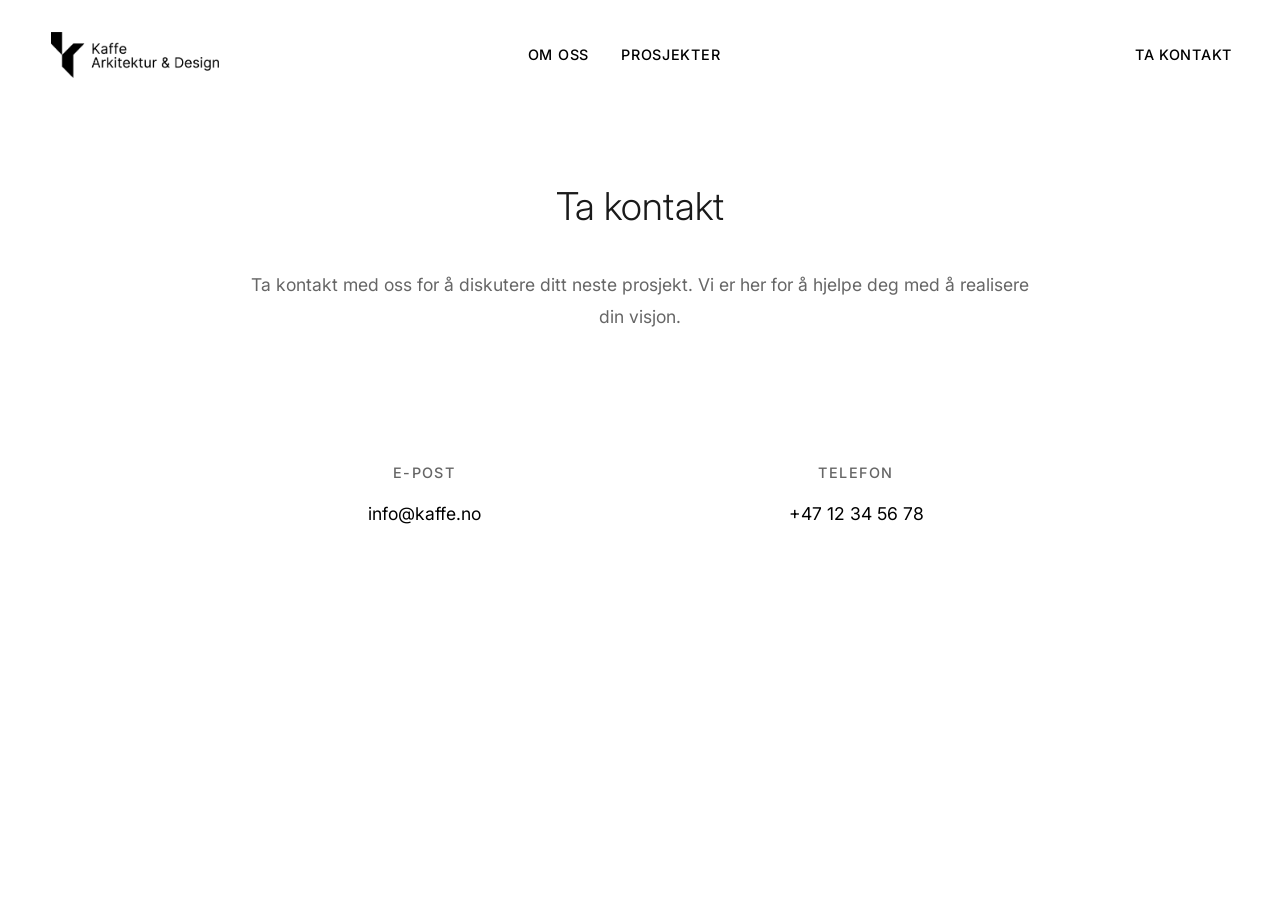
<file: contact.html>
<!DOCTYPE html>
<html lang="no">
<head>
  <meta charset="UTF-8">
  <meta name="viewport" content="width=device-width, initial-scale=1.0">
  <title>Ta kontakt - Kaffe Arkitektur og Design</title>
  <link rel="preconnect" href="https://fonts.googleapis.com">
  <link rel="preconnect" href="https://fonts.gstatic.com" crossorigin>
  <link href="https://fonts.googleapis.com/css2?family=Inter:ital,opsz,wght@0,14..32,100..900;1,14..32,100..900&display=swap" rel="stylesheet">
  <link rel="stylesheet" href="main.css">
  <link rel="icon" type="image/png" href="images/favicon.png">
</head>
<body>
  <!-- Header -->
  <header class="header">
    <div class="container header__container">
      <a href="index.html" class="header__logo-link">
        <img src="images/Full_logo_hvit.png" alt="Kaffe Logo" class="header__logo header__logo--desktop">
        <img src="images/Komprimert_logo_svart.png" alt="Kaffe Logo" class="header__logo header__logo--mobile">
      </a>
      <nav class="header__nav-wrapper">
        <ul class="header__nav header__nav--center" id="navMenu">
          <li><a href="studio.html" class="header__nav-link">Om oss</a></li>
          <li><a href="works.html" class="header__nav-link">Prosjekter</a></li>
          <li><a href="contact.html" class="header__nav-link header__nav-link--mobile">Ta kontakt</a></li>
        </ul>
        <button class="header__menu-toggle" id="menuToggle" aria-label="Toggle menu">
          <span></span>
          <span></span>
          <span></span>
        </button>
      </nav>
      <a href="contact.html" class="header__nav-link header__nav-link--right">Ta kontakt</a>
    </div>
  </header>

  <!-- Contact Section -->
  <section class="contact" style="padding-top: calc(var(--spacing-xl) + 80px); padding-bottom: var(--spacing-xl); min-height: calc(100vh - 80px);">
    <div class="container">
      <div class="contact__content">
        <h2 class="contact__title">Ta kontakt</h2>
        <p class="contact__description">
          Ta kontakt med oss for å diskutere ditt neste prosjekt. Vi er her for å hjelpe deg med å realisere din visjon.
        </p>
        <div class="contact__info">
          <div class="contact__item">
            <h3 class="contact__item-title">E-post</h3>
            <a href="mailto:info@kaffe.no" class="contact__link">info@kaffe.no</a>
          </div>
          <div class="contact__item">
            <h3 class="contact__item-title">Telefon</h3>
            <a href="tel:+4712345678" class="contact__link">+47 12 34 56 78</a>
          </div>
        </div>
      </div>
    </div>
  </section>

  <script src="main.js"></script>
</body>
</html>
</file>
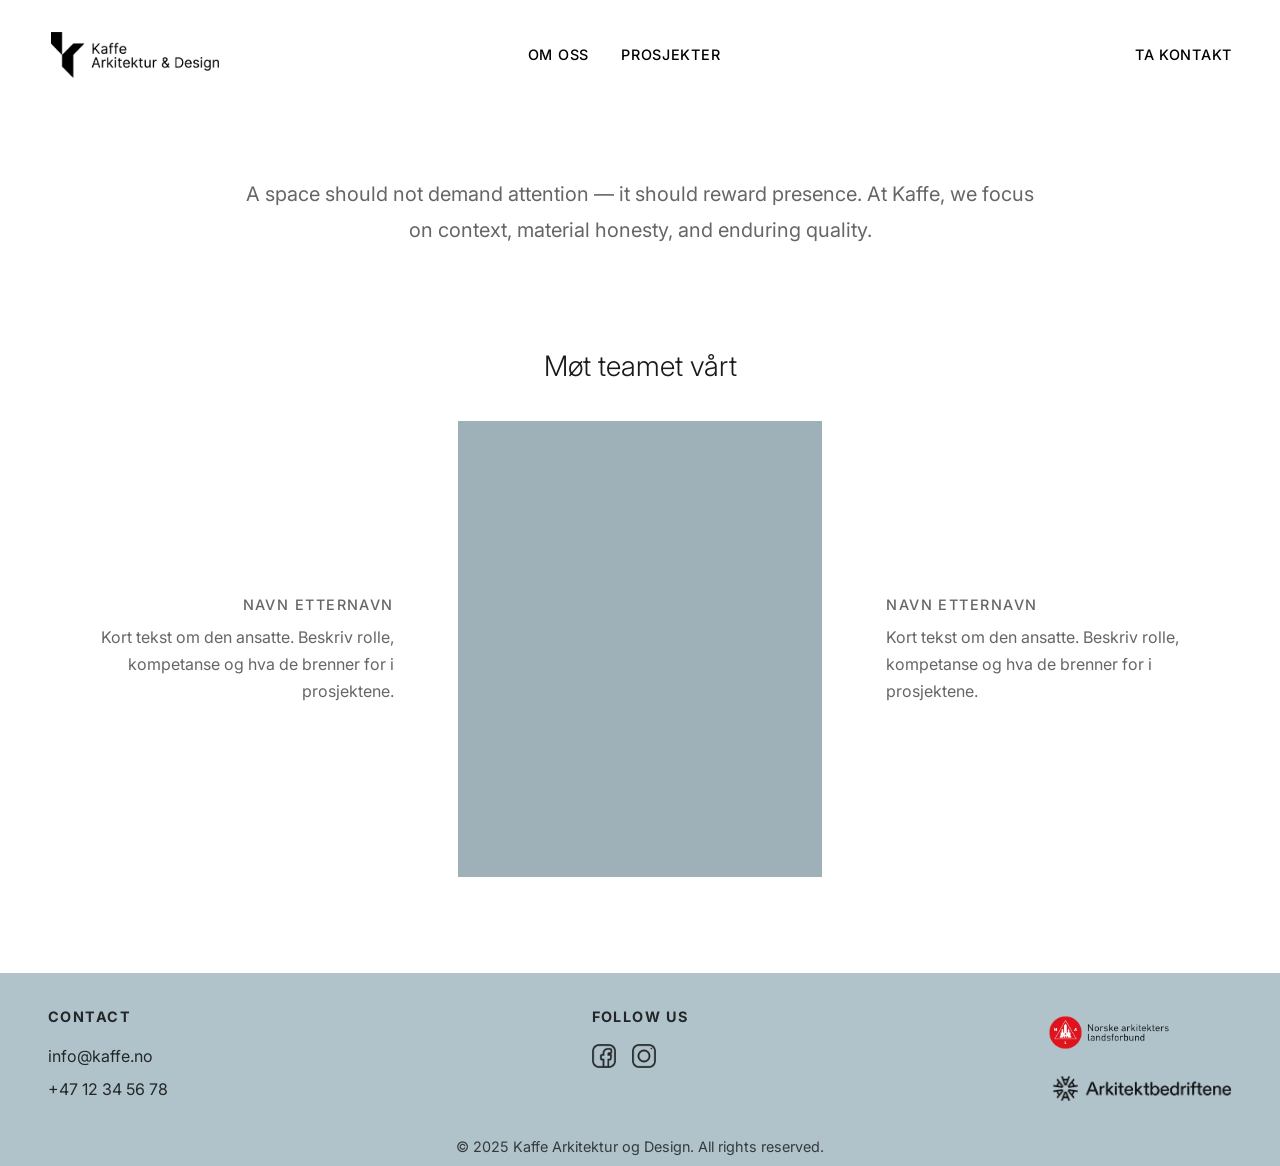
<file: studio.html>
<!DOCTYPE html>
<html lang="no">
<head>
  <meta charset="UTF-8">
  <meta name="viewport" content="width=device-width, initial-scale=1.0">
  <title>Om oss - Kaffe Arkitektur og Design</title>
  <link rel="preconnect" href="https://fonts.googleapis.com">
  <link rel="preconnect" href="https://fonts.gstatic.com" crossorigin>
  <link href="https://fonts.googleapis.com/css2?family=Inter:ital,opsz,wght@0,14..32,100..900;1,14..32,100..900&display=swap" rel="stylesheet">
  <link rel="stylesheet" href="main.css">
  <link rel="icon" type="image/png" href="images/favicon.png">
</head>
<body>
  <!-- Header -->
  <header class="header">
    <div class="container header__container">
      <a href="index.html" class="header__logo-link">
        <img src="images/Full_logo_hvit.png" alt="Kaffe Logo" class="header__logo header__logo--desktop">
        <img src="images/Komprimert_logo_svart.png" alt="Kaffe Logo" class="header__logo header__logo--mobile">
      </a>
      <nav class="header__nav-wrapper">
        <ul class="header__nav header__nav--center" id="navMenu">
          <li><a href="studio.html" class="header__nav-link">Om oss</a></li>
          <li><a href="works.html" class="header__nav-link">Prosjekter</a></li>
          <li><a href="contact.html" class="header__nav-link header__nav-link--mobile">Ta kontakt</a></li>
        </ul>
        <button class="header__menu-toggle" id="menuToggle" aria-label="Toggle menu">
          <span></span>
          <span></span>
          <span></span>
        </button>
      </nav>
      <a href="contact.html" class="header__nav-link header__nav-link--right">Ta kontakt</a>
    </div>
  </header>

  <!-- About Section -->
  <section class="about" style="padding-top: calc(var(--spacing-xl) + 80px);">
    <div class="container">
      <div class="about__content">
        <p class="about__description about__description--lead">
          A space should not demand attention — it should reward presence. At Kaffe, we focus on context, material honesty, and enduring quality.
        </p>
      </div>
    </div>
  </section>

  <!-- Team Section -->
  <section class="contact contact--team" style="padding-bottom: var(--spacing-xl);">
    <div class="container">
      <div class="contact__people">
        <h2 class="contact__people-title">Møt teamet vårt</h2>

        <div class="contact__grid">
          <div class="contact__bio contact__bio--left">
            <h3 class="contact__bio-title">Navn Etternavn</h3>
            <p class="contact__bio-text">
              Kort tekst om den ansatte. Beskriv rolle, kompetanse og hva de brenner for i prosjektene.
            </p>
          </div>

          <div class="contact__photo" role="img" aria-label="Bilde av ansatte"></div>

          <div class="contact__bio contact__bio--right">
            <h3 class="contact__bio-title">Navn Etternavn</h3>
            <p class="contact__bio-text">
              Kort tekst om den ansatte. Beskriv rolle, kompetanse og hva de brenner for i prosjektene.
            </p>
          </div>
        </div>

        <div class="contact__stack">
          <div class="contact__row">
            <div class="contact__bio contact__bio--mobile-left">
              <h3 class="contact__bio-title">Navn Etternavn</h3>
              <p class="contact__bio-text">
                Kort tekst om den ansatte. Beskriv rolle, kompetanse og hva de brenner for i prosjektene.
              </p>
            </div>
            <div class="contact__photo-slice contact__photo-slice--right" role="img" aria-label="Bilde av ansatte, høyre del"></div>
          </div>

          <div class="contact__row contact__row--reverse">
            <div class="contact__photo-slice contact__photo-slice--left" role="img" aria-label="Bilde av ansatte, venstre del"></div>
            <div class="contact__bio contact__bio--mobile-right">
              <h3 class="contact__bio-title">Navn Etternavn</h3>
              <p class="contact__bio-text">
                Kort tekst om den ansatte. Beskriv rolle, kompetanse og hva de brenner for i prosjektene.
              </p>
            </div>
          </div>
        </div>
      </div>
    </div>
  </section>

  <!-- Footer -->
  <footer class="footer">
    <div class="container">
      <div class="footer__container">
        <div class="footer__section">
          <h4 class="footer__section-title">Contact</h4>
          <ul class="footer__links">
            <li><a href="mailto:info@kaffe.no" class="footer__link">info@kaffe.no</a></li>
            <li><a href="tel:+4712345678" class="footer__link">+47 12 34 56 78</a></li>
          </ul>
        </div>
        <div class="footer__section footer__section--center">
          <h4 class="footer__section-title">Follow Us</h4>
          <div class="footer__social">
            <a href="#" aria-label="Facebook">
              <img src="images/FB_icon.webp" alt="Facebook" class="footer__social-icon">
            </a>
            <a href="#" aria-label="Instagram">
              <img src="images/Ig_icon.webp" alt="Instagram" class="footer__social-icon">
            </a>
          </div>
        </div>
        <div class="footer__section footer__section--right">
          <div class="footer__certifications">
            <img src="images/nal_liggende_rgb_pos.png" alt="NAL Logo" class="footer__cert-logo footer__cert-logo--nal">
            <img src="images/horisontal.png" alt="Certification Logo" class="footer__cert-logo footer__cert-logo--horisontal">
          </div>
        </div>
      </div>
      <div class="footer__copyright">
        <p>&copy; 2025 Kaffe Arkitektur og Design. All rights reserved.</p>
      </div>
    </div>
  </footer>

  <script src="main.js"></script>
</body>
</html>
</file>
<file: main.css>
/* ============================================
   CSS VARIABLES & RESET
   ============================================ */

:root {
  /* Colors */
  --color-primary: #000000;
  --color-secondary: #ffffff;
  --color-accent: #f5f5f5;
  --color-text: #1a1a1a;
  --color-text-light: #666666;
  
  /* Typography */
  --font-primary: 'Inter', -apple-system, BlinkMacSystemFont, 'Segoe UI', Roboto, 'Helvetica Neue', Arial, sans-serif;
  --font-size-base: 16px;
  --font-size-h1: clamp(2.5rem, 5vw, 4rem);
  --font-size-h2: clamp(1.75rem, 3vw, 2.5rem);
  --font-size-h3: clamp(1.25rem, 2vw, 1.75rem);
  
  /* Spacing */
  --spacing-xs: 0.5rem;
  --spacing-sm: 1rem;
  --spacing-md: 2rem;
  --spacing-lg: 4rem;
  --spacing-xl: 6rem;
  
  /* Layout */
  --container-max-width: 1400px;
  --container-padding: clamp(1rem, 4vw, 3rem);
  
  /* Transitions */
  --transition-base: 0.3s cubic-bezier(0.4, 0, 0.2, 1);
  --transition-slow: 0.6s cubic-bezier(0.4, 0, 0.2, 1);
}

* {
  margin: 0;
  padding: 0;
  box-sizing: border-box;
}

html {
  scroll-behavior: smooth;
}

body {
  font-family: var(--font-primary);
  font-size: var(--font-size-base);
  line-height: 1.6;
  color: var(--color-text);
  background-color: var(--color-secondary);
  overflow-x: hidden;
}

img, video {
  max-width: 100%;
  height: auto;
  display: block;
}

a {
  text-decoration: none;
  color: inherit;
  transition: opacity var(--transition-base);
}

a:hover {
  opacity: 0.7;
}

button {
  background: none;
  border: none;
  cursor: pointer;
  font-family: inherit;
}

.container {
  max-width: var(--container-max-width);
  margin: 0 auto;
  padding: 0 var(--container-padding);
}

/* ============================================
   HEADER
   ============================================ */

.header {
  position: fixed;
  top: 0;
  left: 0;
  right: 0;
  z-index: 10000; /* Very high z-index to ensure it's above everything */
  background-color: transparent;
  padding: var(--spacing-md) 0;
  transition: none; /* No background transitions - completely transparent */
  /* Apply blend mode to header container like Avrix website */
  mix-blend-mode: exclusion;
  isolation: isolate; /* Blend against hero canvas */
}

/* Responsive edge spacing just for header */
.header .container {
  max-width: min(1600px, 100%);
  padding-left: clamp(1rem, 4vw, 5rem);
  padding-right: clamp(1rem, 4vw, 5rem);
}

.header__container {
  display: flex;
  justify-content: space-between;
  align-items: center;
  position: relative;
  z-index: 10001; /* Very high z-index to ensure it's above everything */
  isolation: auto; /* Ensure no isolation that would prevent blending */
  /* Blend mode applied via CSS */
}

.header__logo {
  height: 40px;
  width: auto;
  transition: filter var(--transition-base);
}

.header__logo--desktop {
  display: block;
}

@media (min-width: 769px) {
  .header__logo--desktop {
    height: clamp(46px, 2.4vw, 72px);
  }
}

.header__logo--mobile {
  display: none;
}

.header__logo-link {
  position: relative;
  z-index: 10002; /* Very high z-index to ensure it's above everything */
  pointer-events: auto; /* Ensure logo link is clickable */
}

/* Logo inherits blend mode from header */
.header__logo--desktop {
  position: relative;
  z-index: 10003; /* Very high z-index to ensure it's above everything */
}

.header__logo--mobile {
  position: relative;
  z-index: 10003; /* Very high z-index to ensure it's above everything */
}

.header__logo-canvas {
  position: absolute;
  top: 0;
  left: 0;
  height: 100%;
  width: auto;
  z-index: 2;
  pointer-events: none;
  display: block;
}

.header__nav-wrapper {
  position: absolute;
  left: 50%;
  transform: translateX(-50%);
  display: flex;
  align-items: center;
  gap: var(--spacing-md);
  z-index: 1001; /* Above video and other content */
  /* No isolation - allows blend modes to work */
}

@media (max-width: 768px) {
  .header__nav-wrapper {
    position: relative !important;
    left: auto !important;
    transform: none !important;
  }
}

.header__nav {
  display: flex;
  gap: var(--spacing-md);
  list-style: none;
  margin: 0;
  padding: 0;
}

.header__nav li {
  list-style: none;
}

.header__nav-link {
  font-size: 0.9rem;
  text-transform: uppercase;
  letter-spacing: 0.05em;
  font-weight: 500;
  color: var(--color-secondary); /* White text */
  transition: none;
  position: relative;
  z-index: 1002; /* Above video and other content */
  /* Inherits blend mode from header */
}

.header__text-canvas {
  position: absolute;
  top: 0;
  left: 0;
  z-index: 2;
  pointer-events: none;
  display: block;
}

.header__nav-link--right .header__text-canvas {
  top: 0;
  left: 0;
}

.header__nav-link--mobile {
  display: none;
}

.header__nav-link--right {
  position: absolute;
  right: var(--container-padding);
  top: 50%;
  transform: translateY(-50%);
  color: var(--color-secondary); /* White text */
  transition: none;
  z-index: 1002; /* Above video and other content */
  display: flex;
  align-items: center;
  height: fit-content;
  /* Inherits blend mode from header */
}

.header__menu-toggle {
  display: none;
  flex-direction: column;
  gap: 5px;
  width: 30px;
  height: 30px;
  justify-content: center;
  align-items: center;
  position: relative;
  z-index: 1002; /* Above video and other content */
}

.header__menu-toggle span {
  width: 24px;
  height: 2px;
  background-color: var(--color-secondary); /* White */
  transition: all 0.3s cubic-bezier(0.4, 0, 0.2, 1);
  display: block;
  position: relative;
  z-index: 1002; /* Above video and other content */
  /* Inherits blend mode from header */
}

.header__toggle-canvas {
  position: absolute;
  top: 0;
  left: 0;
  z-index: 2;
  pointer-events: none;
}

.header__menu-toggle.active span:nth-child(1) {
  position: absolute;
  top: 50%;
  left: 50%;
  transform-origin: center;
  transform: translate(-50%, -50%) rotate(45deg);
}

.header__menu-toggle.active span:nth-child(2) {
  position: absolute;
  top: 50%;
  left: 50%;
  transform-origin: center;
  transform: translate(-50%, -50%) rotate(-45deg);
}

.header__menu-toggle.active span:nth-child(3) {
  opacity: 0;
  visibility: hidden;
  transform: scaleX(0);
}

@media (max-width: 768px) {
  /* Hamburger X should be black when menu is open (on white background) */
  .header__menu-toggle.active span {
    background-color: #000000 !important;
    mix-blend-mode: normal !important;
  }
  
  /* Hamburger should blend when menu is closed */
  .header__menu-toggle:not(.active) span {
    mix-blend-mode: exclusion !important;
  }
}

/* ============================================
   HERO SECTION
   ============================================ */

.hero {
  position: relative;
  width: 100%;
  height: 100vh;
  min-height: 600px;
  display: flex;
  align-items: center;
  justify-content: center;
  overflow: hidden;
  background-color: var(--color-primary);
  z-index: 0; /* Lower than header - ensure it's behind */
  isolation: isolate; /* Prevent mobile Safari flattening */
}

.hero__video {
  position: absolute;
  top: 50%;
  left: 50%;
  transform: translate(-50%, -50%);
  width: 100%;
  height: 100%;
  object-fit: cover;
  z-index: 0; /* Base layer */
}

/* ============================================
   HERO VIDEO CANVAS (BLEND TARGET)
   ============================================ */

.hero__video-canvas {
  position: absolute;
  inset: 0;
  z-index: 0; /* Above video, below overlay */
  pointer-events: none;
  width: 100%;
  height: 100%;
  display: block;
}

.hero__overlay {
  position: absolute;
  top: 0;
  left: 0;
  right: 0;
  bottom: 0;
  background: rgba(0, 0, 0, 0.3);
  z-index: 1; /* Above video but below header */
}

.hero__content {
  position: relative;
  z-index: 2; /* Above video and overlay but below header */
  text-align: center;
  color: var(--color-secondary);
  padding: var(--container-padding);
}

.hero__title {
  font-size: var(--font-size-h1);
  font-weight: 300;
  letter-spacing: -0.02em;
  margin-bottom: var(--spacing-md);
  opacity: 0;
  animation: fadeInUp 1s ease-out 0.3s forwards;
}

.hero__title--bold {
  font-weight: 700;
  font-style: italic;
}

.hero__subtitle {
  font-size: clamp(1rem, 2vw, 1.25rem);
  font-weight: 300;
  opacity: 0;
  animation: fadeInUp 1s ease-out 0.5s forwards;
}

@keyframes fadeInUp {
  from {
    opacity: 0;
    transform: translateY(30px);
  }
  to {
    opacity: 1;
    transform: translateY(0);
  }
}

/* ============================================
   NEWS SECTION
   ============================================ */

.news {
  padding: var(--spacing-xl) 0;
  background-color: var(--color-secondary);
}

.news__header {
  text-align: center;
  margin-bottom: var(--spacing-xl);
}

.news__title {
  font-size: var(--font-size-h2);
  font-weight: 300;
  margin-bottom: var(--spacing-sm);
}

.news__grid {
  display: grid;
  grid-template-columns: repeat(auto-fit, minmax(300px, 1fr));
  gap: var(--spacing-lg);
  max-width: 1200px;
  margin: 0 auto;
}

.news-item {
  padding: var(--spacing-md);
  border-bottom: 1px solid rgba(0, 0, 0, 0.1);
  transition: transform var(--transition-base);
  opacity: 0;
  transform: translateY(20px);
}

.news-item.visible {
  opacity: 1;
  transform: translateY(0);
  transition: opacity 0.6s ease, transform 0.6s ease;
}

.news-item:hover {
  transform: translateY(-3px);
}

.news-item__date {
  font-size: 0.9rem;
  color: var(--color-text-light);
  margin-bottom: var(--spacing-xs);
  font-weight: 500;
}

.news-item__title {
  font-size: var(--font-size-h3);
  font-weight: 400;
  margin-bottom: var(--spacing-sm);
}

.news-item__description {
  color: var(--color-text-light);
  line-height: 1.7;
  margin-bottom: var(--spacing-sm);
}

.news-item__link {
  color: var(--color-primary);
  font-weight: 500;
  font-size: 0.9rem;
  display: inline-block;
  transition: transform var(--transition-base);
}

.news-item__link:hover {
  transform: translateX(5px);
  opacity: 1;
}

/* ============================================
   ABOUT SECTION
   ============================================ */

.about {
  padding: var(--spacing-xl) 0;
  background-color: var(--color-secondary);
}

.about__content {
  max-width: 800px;
  margin: 0 auto;
  text-align: center;
}

.about__title {
  font-size: var(--font-size-h2);
  font-weight: 300;
  margin-bottom: var(--spacing-md);
}

.about__description {
  font-size: 1.1rem;
  line-height: 1.8;
  color: var(--color-text-light);
}

.about__description--lead {
  font-size: 1.25rem;
}

/* ============================================
   PROJECTS SECTION
   ============================================ */

.projects {
  padding: var(--spacing-xl) 0;
  background-color: var(--color-secondary);
}

.projects__header {
  text-align: center;
  margin-bottom: var(--spacing-xl);
}

.projects__title {
  font-size: var(--font-size-h2);
  font-weight: 300;
  margin-bottom: var(--spacing-sm);
}

.projects__grid {
  display: grid;
  grid-template-columns: repeat(auto-fit, minmax(300px, 1fr));
  gap: var(--spacing-lg);
  margin-top: var(--spacing-lg);
}

.project-card {
  position: relative;
  overflow: hidden;
  aspect-ratio: 4/3;
  cursor: pointer;
  transition: transform var(--transition-base);
  opacity: 0;
  transform: translateY(20px);
}

.project-card.visible {
  opacity: 1;
  transform: translateY(0);
  transition: opacity 0.6s ease, transform 0.6s ease;
}

.project-card:hover {
  transform: translateY(-5px);
}

.project-card__image {
  width: 100%;
  height: 100%;
  object-fit: cover;
  transition: transform var(--transition-slow);
}

.project-card:hover .project-card__image {
  transform: scale(1.05);
}

.project-card__overlay {
  position: absolute;
  bottom: 0;
  left: 0;
  right: 0;
  padding: var(--spacing-md);
  background: linear-gradient(to top, rgba(0, 0, 0, 0.8), transparent);
  color: var(--color-secondary);
  transform: translateY(100%);
  transition: transform var(--transition-base);
}

.project-card:hover .project-card__overlay {
  transform: translateY(0);
}

.project-card__title {
  font-size: var(--font-size-h3);
  margin-bottom: var(--spacing-xs);
}

.project-card__year {
  font-size: 0.9rem;
  opacity: 0.8;
}

/* ============================================
   SERVICES SECTION
   ============================================ */

.services {
  padding: var(--spacing-xl) 0;
  background-color: var(--color-accent);
}

.services__header {
  max-width: 800px;
  margin: 0 auto var(--spacing-xl);
  text-align: center;
}

.services__title {
  font-size: var(--font-size-h2);
  font-weight: 300;
  margin-bottom: var(--spacing-md);
}

.services__description {
  font-size: 1.1rem;
  line-height: 1.8;
  color: var(--color-text-light);
}

.services__grid {
  display: grid;
  grid-template-columns: repeat(auto-fit, minmax(250px, 1fr));
  gap: var(--spacing-lg);
}

.service-item {
  padding: var(--spacing-md);
  opacity: 0;
  transform: translateY(20px);
  transition: opacity 0.6s ease, transform 0.6s ease;
}

.service-item.visible {
  opacity: 1;
  transform: translateY(0);
}

.service-item__title {
  font-size: var(--font-size-h3);
  margin-bottom: var(--spacing-sm);
  font-weight: 400;
}

.service-item__description {
  color: var(--color-text-light);
  line-height: 1.7;
}

/* ============================================
   CONTACT SECTION
   ============================================ */

.contact {
  padding: var(--spacing-xl) 0;
  background-color: var(--color-secondary);
  --contact-photo: none;
}

.contact--team {
  padding-top: 0;
}

.contact__content {
  max-width: 800px;
  margin: 0 auto;
  text-align: center;
}

.contact__people {
  max-width: 1100px;
  margin: 0 auto;
}

.contact__people-title {
  font-size: clamp(1.4rem, 2.2vw, 2rem);
  font-weight: 300;
  text-align: center;
  margin-bottom: var(--spacing-md);
}

.contact__grid {
  display: grid;
  grid-template-columns: 1fr minmax(260px, 1.2fr) 1fr;
  gap: var(--spacing-lg);
  align-items: center;
}

.contact__bio {
  display: flex;
  flex-direction: column;
  gap: var(--spacing-xs);
}

.contact__bio--left {
  text-align: right;
  align-items: flex-end;
}

.contact__bio--right {
  text-align: left;
  align-items: flex-start;
}

.contact__bio-title {
  font-size: 0.9rem;
  text-transform: uppercase;
  letter-spacing: 0.1em;
  color: var(--color-text-light);
  font-weight: 500;
}

.contact__bio-text {
  font-size: 1rem;
  line-height: 1.7;
  color: var(--color-text-light);
}

.contact__photo {
  width: 100%;
  aspect-ratio: 4 / 5;
  background-color: #9fb1b8;
  background-image: var(--contact-photo);
  background-size: cover;
  background-position: center;
}

.contact__stack {
  display: none;
}

.contact__row {
  display: grid;
  grid-template-columns: 1fr 1fr;
  gap: var(--spacing-md);
  align-items: center;
}

.contact__photo-slice {
  height: clamp(180px, 40vw, 260px);
  background-color: #9fb1b8;
  background-image: var(--contact-photo);
  background-size: 200% 100%;
}

.contact__photo-slice--right {
  background-position: right center;
}

.contact__photo-slice--left {
  background-position: left center;
}

.contact__bio--mobile-left {
  text-align: left;
  align-items: flex-start;
}

.contact__bio--mobile-right {
  text-align: right;
  align-items: flex-end;
}

.contact__title {
  font-size: var(--font-size-h2);
  font-weight: 300;
  margin-bottom: var(--spacing-md);
}

.contact__description {
  font-size: 1.1rem;
  line-height: 1.8;
  color: var(--color-text-light);
  margin-bottom: var(--spacing-xl);
}

.contact__info {
  display: grid;
  grid-template-columns: repeat(auto-fit, minmax(200px, 1fr));
  gap: var(--spacing-lg);
  margin-top: var(--spacing-lg);
}

.contact__item {
  padding: var(--spacing-md);
}

.contact__item-title {
  font-size: 0.9rem;
  text-transform: uppercase;
  letter-spacing: 0.1em;
  margin-bottom: var(--spacing-sm);
  color: var(--color-text-light);
  font-weight: 500;
}

.contact__link {
  font-size: 1.1rem;
  color: var(--color-primary);
  font-weight: 400;
  transition: opacity var(--transition-base);
}

.contact__link:hover {
  opacity: 0.7;
}

/* ============================================
   FOOTER
   ============================================ */

.footer {
  padding: var(--spacing-md) 0 var(--spacing-xs);
  background-color: #b0c3ca;
  color: var(--color-primary);
}

.footer__container {
  display: grid;
  grid-template-columns: 1fr auto 1fr;
  gap: var(--spacing-md);
  margin-bottom: var(--spacing-sm);
  align-items: start;
}

.footer__section--center {
  text-align: center;
}

.footer__section--right {
  text-align: right;
  display: flex;
  justify-content: flex-end;
}

.footer__section-title {
  font-size: 0.9rem;
  text-transform: uppercase;
  letter-spacing: 0.1em;
  margin-bottom: var(--spacing-sm);
  opacity: 0.8;
  color: var(--color-primary);
}

.footer__links {
  list-style: none;
  display: flex;
  flex-direction: column;
  gap: var(--spacing-xs);
}

.footer__link {
  opacity: 0.8;
  color: var(--color-primary);
  transition: opacity var(--transition-base);
}

.footer__link:hover {
  opacity: 1;
}

.footer__social {
  display: flex;
  gap: var(--spacing-sm);
  margin-top: var(--spacing-sm);
}

.footer__social-icon {
  width: 24px;
  height: 24px;
  opacity: 0.8;
  transition: opacity var(--transition-base);
  filter: brightness(0);
}

.footer__social-icon:hover {
  opacity: 1;
}

.footer__certifications {
  display: flex;
  flex-direction: column;
  align-items: flex-start;
  gap: var(--spacing-sm);
}

.footer__cert-logo {
  height: 40px;
  width: auto;
  opacity: 0.9;
  transition: opacity var(--transition-base);
}

.footer__cert-logo--nal {
  height: 55px;
  margin-left: -15px;
}

.footer__cert-logo--horisontal {
  height: 25px;
}

.footer__cert-logo:hover {
  opacity: 1;
}

.footer__copyright {
  text-align: center;
  padding-top: var(--spacing-sm);
  opacity: 0.7;
  font-size: 0.9rem;
  color: var(--color-primary);
}

/* ============================================
   RESPONSIVE DESIGN
   ============================================ */

@media (max-width: 768px) {
  :root {
    --spacing-lg: 3rem;
    --spacing-xl: 4rem;
  }

  .header__logo--desktop {
    display: none;
  }

  .header__logo--mobile {
    display: block !important;
    opacity: 1 !important; /* Make sure it's visible */
    z-index: 10003 !important; /* Very high z-index to ensure it's above everything */
    position: relative !important;
    /* Inherits blend mode from header */
    filter: invert(1) !important; /* Black logo becomes white for exclusion */
  }

  .header__container {
    grid-template-columns: 1fr auto;
  }

  .header__nav-wrapper {
    grid-column: 2;
    position: relative !important;
    left: auto !important;
    transform: none !important;
    display: flex !important;
    align-items: center;
    justify-content: flex-end;
    z-index: 10000;
    width: auto;
  }
  
  /* Show hamburger button on mobile */
  .header__menu-toggle {
    display: flex !important;
    visibility: visible !important;
    opacity: 1 !important;
    position: relative !important;
    z-index: 10001 !important;
    width: 30px !important;
    height: 30px !important;
    flex-direction: column !important;
    justify-content: center !important;
    align-items: center !important;
    gap: 5px !important;
    cursor: pointer !important;
    background: transparent !important;
    border: none !important;
    padding: 5px !important;
    margin: 0 !important;
  }
  
  /* Make sure hamburger spans are visible - blend mode handles contrast */
  .header__menu-toggle span {
    background-color: #ffffff !important; /* White, blend mode will invert as needed */
    display: block !important;
    width: 24px !important;
    height: 2px !important;
    opacity: 1 !important;
    visibility: visible !important;
    /* Inherits blend mode from .header__container */
  }
  
  /* Hide desktop nav links on mobile */
  .header__nav-wrapper .header__nav li {
    display: none;
  }

  .header__nav-link--right {
    display: none;
  }

  /* Reset desktop nav styles for mobile - show when active */
  .header__nav-wrapper .header__nav.active,
  .header__nav-wrapper #navMenu.active {
    position: fixed !important;
    top: 0 !important;
    left: 0 !important;
    right: 0 !important;
    bottom: 0 !important;
    background: #ffffff !important; /* Solid white background */
    background-color: #ffffff !important; /* Ensure solid white */
    flex-direction: column !important;
    justify-content: center !important;
    align-items: center !important;
    padding: var(--spacing-xl) !important;
    transform: translateX(0) !important;
    opacity: 1 !important;
    visibility: visible !important;
    transition: transform 0.4s cubic-bezier(0.4, 0, 0.2, 1), opacity 0.4s ease, visibility 0.4s !important;
    z-index: 10001 !important; /* Above header */
    overflow-y: auto !important;
    margin: 0 !important;
    width: 100vw !important;
    height: 100vh !important;
    gap: 0 !important;
    display: flex !important;
    mix-blend-mode: normal !important; /* Override blend mode for menu */
    isolation: isolate !important; /* Create new stacking context - prevents parent blend modes */
    pointer-events: auto !important; /* Ensure menu is interactive */
    will-change: transform; /* Optimize rendering */
  }
  
  /* Disable blend mode on header when menu is open */
  .header:has(.header__nav.active),
  .header:has(#navMenu.active) {
    mix-blend-mode: normal !important;
  }
  
  /* Re-enable blend mode for logo and hamburger even when menu is open */
  .header:has(.header__nav.active) .header__logo-link,
  .header:has(#navMenu.active) .header__logo-link,
  .header:has(.header__nav.active) .header__logo--desktop,
  .header:has(#navMenu.active) .header__logo--desktop,
  .header:has(.header__nav.active) .header__logo--mobile,
  .header:has(#navMenu.active) .header__logo--mobile {
    mix-blend-mode: exclusion !important;
  }
  
  .header:has(.header__nav.active) .header__menu-toggle:not(.active) span,
  .header:has(#navMenu.active) .header__menu-toggle:not(.active) span {
    mix-blend-mode: exclusion !important;
  }
  
  /* Ensure header elements outside menu can blend */
  .header__nav-wrapper:not(:has(.active)) {
    isolation: auto !important;
  }
  
  /* When menu is active, only disable blend mode for menu items, not header elements */
  .header__nav.active .header__nav-link,
  #navMenu.active .header__nav-link {
    mix-blend-mode: normal !important;
  }
  
  /* When menu is active, hamburger X should be visible (black on white) */
  .header__menu-toggle.active span {
    mix-blend-mode: normal !important;
    background-color: #000000 !important; /* Black X on white background */
  }
  
  /* Menu items should not use blend mode */
  .header__nav-wrapper .header__nav.active .header__nav-link,
  .header__nav-wrapper #navMenu.active .header__nav-link {
    mix-blend-mode: normal !important;
    color: #000000 !important; /* Black text on white background - use hex for certainty */
    z-index: 10002 !important;
    position: relative !important;
    background: transparent !important; /* Ensure no background blending */
  }
  
  /* Hidden state - menu off screen */
  .header__nav-wrapper .header__nav:not(.active),
  .header__nav-wrapper #navMenu:not(.active) {
    position: fixed !important;
    top: 0 !important;
    left: 0 !important;
    right: 0 !important;
    bottom: 0 !important;
    transform: translateX(100%) !important;
    opacity: 0 !important;
    visibility: hidden !important;
    transition: transform 0.4s cubic-bezier(0.4, 0, 0.2, 1), opacity 0.4s ease, visibility 0.4s !important;
    z-index: 9999 !important;
    display: flex !important;
  }
  
  /* Show menu items when active */
  .header__nav-wrapper .header__nav.active li,
  .header__nav-wrapper #navMenu.active li {
    display: block !important;
    list-style: none !important;
    margin: 0 !important;
    padding: 0 !important;
    width: 100% !important;
    text-align: center !important;
  }
  


  .header__nav-wrapper .header__nav.active .header__nav-link,
  .header__nav-wrapper #navMenu.active .header__nav-link {
    color: var(--color-primary) !important;
    font-size: clamp(1.5rem, 4vw, 3rem) !important;
    font-weight: 300 !important;
    letter-spacing: -0.02em !important;
    padding: var(--spacing-sm) 0 !important;
    opacity: 1 !important;
    animation: fadeInUp 0.6s ease forwards !important;
    display: block !important;
    text-transform: none !important;
    width: 100% !important;
    text-align: center !important;
  }

  .header__nav-wrapper .header__nav.active li:nth-child(1) .header__nav-link,
  .header__nav-wrapper #navMenu.active li:nth-child(1) .header__nav-link {
    animation-delay: 0.1s;
  }

  .header__nav-wrapper .header__nav.active li:nth-child(2) .header__nav-link,
  .header__nav-wrapper #navMenu.active li:nth-child(2) .header__nav-link {
    animation-delay: 0.2s;
  }

  .header__nav-wrapper .header__nav.active li:nth-child(3) .header__nav-link,
  .header__nav-wrapper #navMenu.active li:nth-child(3) .header__nav-link {
    animation-delay: 0.3s;
  }

  .header__nav-link--right {
    display: none;
  }

  .header__nav-link--mobile {
    display: block;
  }
  

  .hero {
    height: 80vh;
    min-height: 500px;
  }

  .projects__grid {
    grid-template-columns: 1fr;
    gap: var(--spacing-md);
  }

  .services__grid {
    grid-template-columns: 1fr;
  }

  .footer__container {
    grid-template-columns: 1fr;
    gap: var(--spacing-md);
  }

  .footer__section--center,
  .footer__section--right,
  .footer__copyright {
    text-align: left;
  }

  .footer__section--right {
    justify-content: flex-start;
    margin-top: var(--spacing-lg); /* Extra space after Follow Us */
  }

  .footer__social {
    justify-content: flex-start;
  }

  .contact__people-title {
    text-align: left;
  }

  .contact__grid {
    display: none;
  }

  .contact__stack {
    display: flex;
    flex-direction: column;
    gap: var(--spacing-lg);
  }

  .contact__row {
    grid-template-columns: 1fr 1fr;
  }

}

@media (prefers-reduced-motion: reduce) {
  html {
    scroll-behavior: auto;
  }
  
  *,
  *::before,
  *::after {
    animation-duration: 0.01ms !important;
    animation-iteration-count: 1 !important;
    transition-duration: 0.01ms !important;
  }
}
</file>
